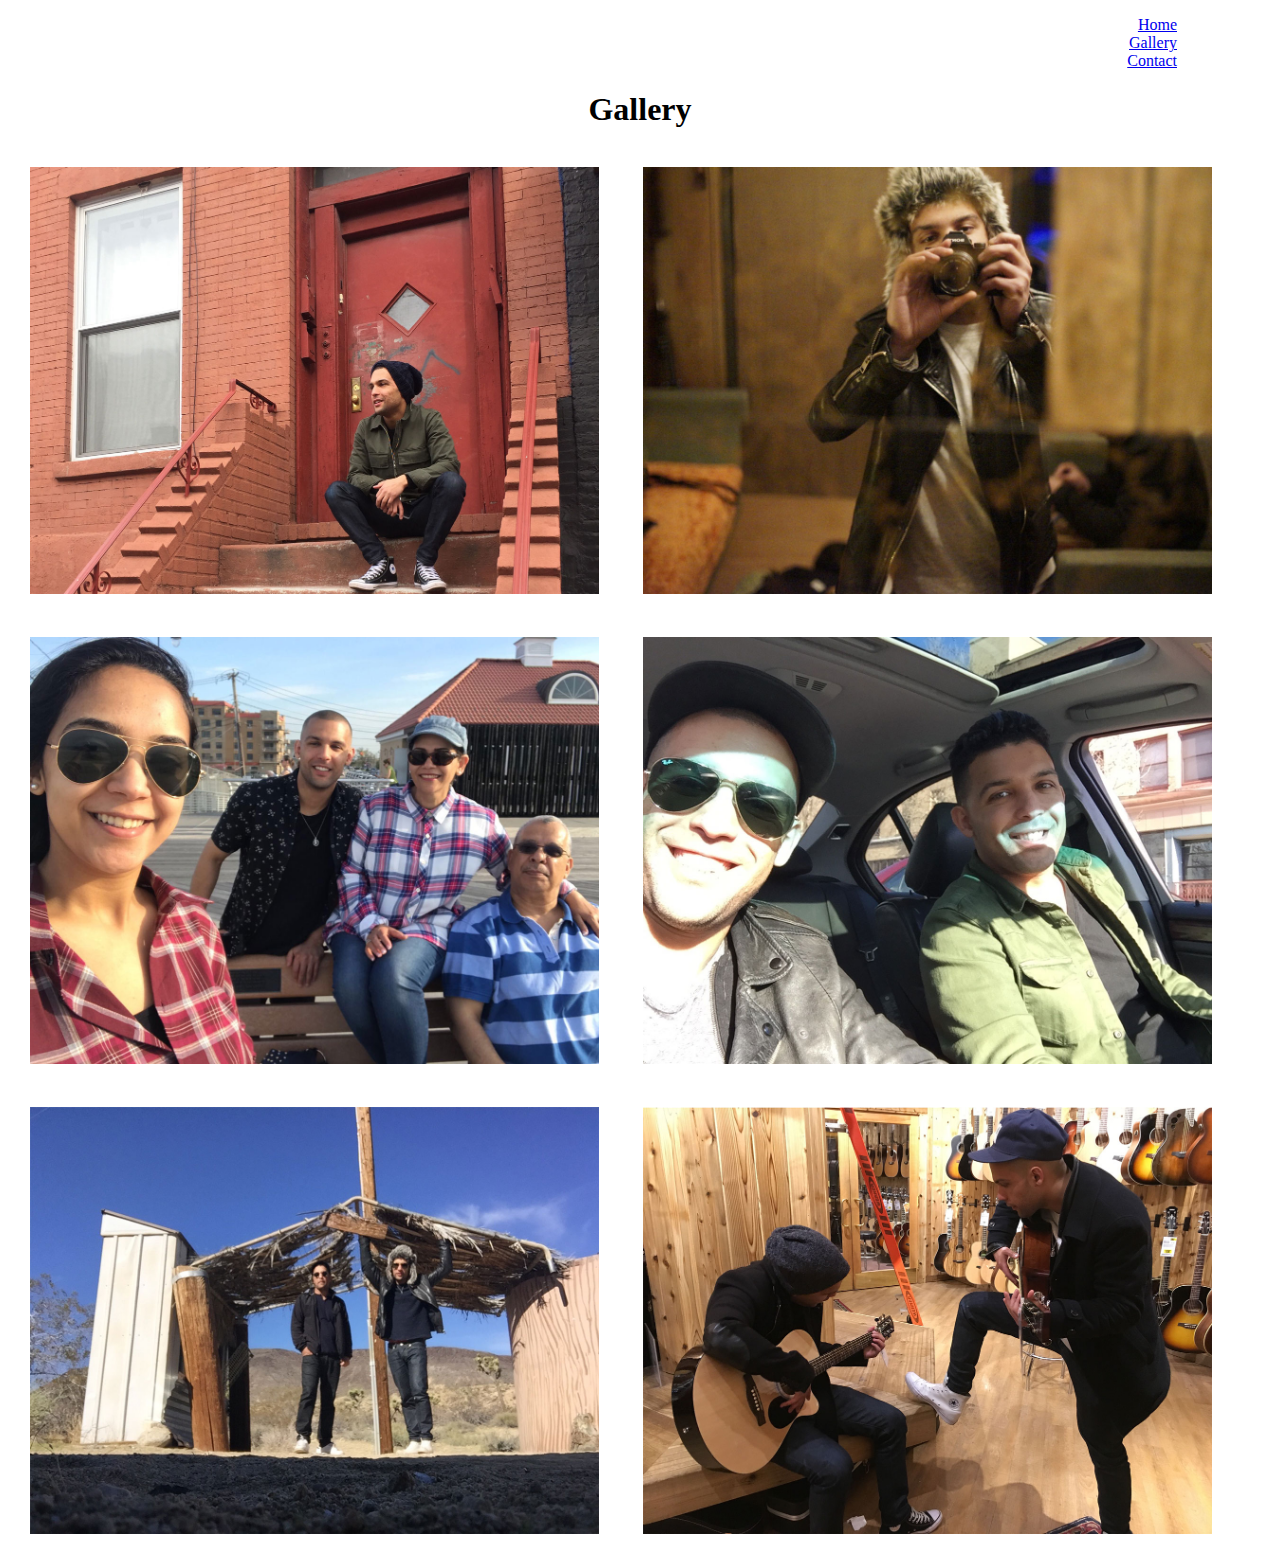
<file: gallery.html>
<!DOCTYPE html>
<html>
<head>

<link rel="stylesheet" type="text/css" href="style/style.css">

<meta name="viewport" content="width=device-width, initial-scale=1">


	<title>Gallery</title>
</head>

<body>

	<div id="navigation">
		<nav>
			<ul>
				<li> <a href="index.html">Home</a></li>
				<li> <a href="gallery.html">Gallery</a></li>
				<li> <a href="contact.html">Contact</a></li>
			</ul>
		</nav>
	</div>

	<div class="header">
		<h1>Gallery</h1>
	</div>

	<div class="imageone">
		<img src="images/resized/brooklyn.jpg">
	</div>
	
	<div class="imageone">
		<img src="images/resized/mirror.jpg">
	</div>
	
	<div class="imageone">
		<img src="images/resized/family.jpg">
	</div>
	
	<div class="imageone">
		<img src="images/resized/car.jpg">
	</div>

	<div class="imageone">
		<img src="images/resized/desert.jpg">
	</div>

	<div class="imageone">
		<img src="images/resized/guitar.jpg">
	</div>


</body>

</html>
</file>
<file: style/style.css>
body{
	background-color: white;
}

nav ul li{
	text-align: right;
	list-style: none;
}

ul{
	margin-right: 95px;
}


.picture{
	width: 100%;
	height: auto;
}

.picture img{
	width: 100%;
	height: auto;
}

img{
	width: 100%;
	margin-top: -5px;
}

/*img{
	width: 70%;
	padding-left: 195px;

}*/


/*END HOME PAGE*/

nav ul li{
	text-align: right;
	list-style: none;	
}

.header{
	width: 100%
	height: auto;	
}

.header h1{
	width: 100%;
	text-align: center;
}


.imageone{
	width: 45%;
	height: auto;
	float: left;
	margin: 22px;
	display: block;
}

.imageone img{
	width: 100%;
	height: auto;
	
}

@media all and (max-width: 400px) {
	.imageone{
		width: 100%;
		margin: 0;
		border: none;	
	}

@media all and (min-width: 400px) {
	.imageone{
		width: 100%;
		margin:0;
		border:none;
	}

	/*END GALLERY*/

.containerone{
	float: left;
	width: 100%;
	height: auto;
}

.containerone img{
	float: left;
	width: 100%;
	height: auto;

}
</file>
